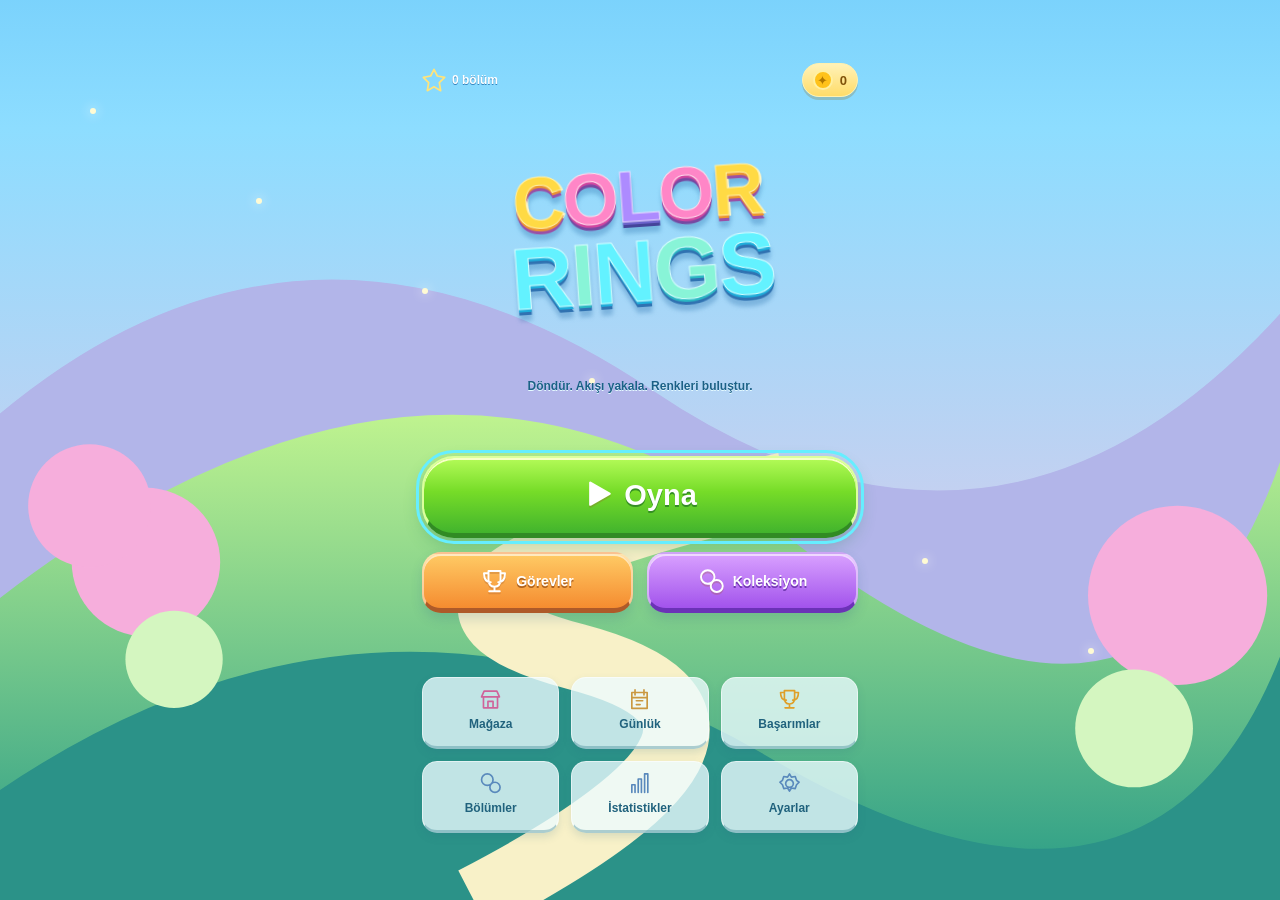
<file: app/src/main/assets/public/index.html>
<!doctype html>
<html lang="tr">
  <head>
    <meta charset="UTF-8" />
    <meta name="viewport" content="width=device-width, initial-scale=1.0, viewport-fit=cover" />
    <meta name="theme-color" content="#eaf7ff" />
    <meta name="description" content="Spin Sort: Color Rings. İç içe halkaları döndür, topları yerçekimiyle kendi renkli kovalarına ulaştır." />
    <link rel="icon" type="image/svg+xml" href="./branding/color-rings-icon.svg" />
    <link rel="apple-touch-icon" href="./branding/icon-192.png" />
    <link rel="manifest" href="./manifest.webmanifest" />
    <style>html,body{margin:0;background:#eaf7ff}#boot-screen{position:fixed;inset:0;z-index:100;display:flex;flex-direction:column;align-items:center;justify-content:center;gap:24px;background:radial-gradient(ellipse at 50% 35%,#fff,#eaf7ff 65%);color:#294d76;font:700 28px system-ui,sans-serif}#boot-screen img{width:124px;height:124px;border-radius:30px;box-shadow:0 12px 28px #294d7626}#boot-screen i{width:30px;height:30px;border:3px solid #bdd6e7;border-top-color:#ff60b5;border-radius:50%;animation:boot-spin 1s linear infinite}@keyframes boot-spin{to{transform:rotate(360deg)}}@media(prefers-reduced-motion:reduce){#boot-screen i{animation:none}}</style>
    <title>Spin Sort · Color Rings</title>
    <script type="module" crossorigin src="./assets/game-CXJEIP8E.js"></script>
    <link rel="modulepreload" crossorigin href="./assets/modulepreload-polyfill-B5Qt9EMX.js">
    <link rel="modulepreload" crossorigin href="./assets/index-D1ZBgHxV.js">
    <link rel="modulepreload" crossorigin href="./assets/definitions-DhhC4SGN.js">
    <link rel="modulepreload" crossorigin href="./assets/platform-CeNH0YCb.js">
  </head>
  <body>
    <div id="boot-screen" role="status"><img src="./branding/color-rings-icon.svg" alt="" /><strong>Color Rings</strong><i aria-hidden="true"></i></div>
    <div id="app"></div>

  </body>
</html>
</file>
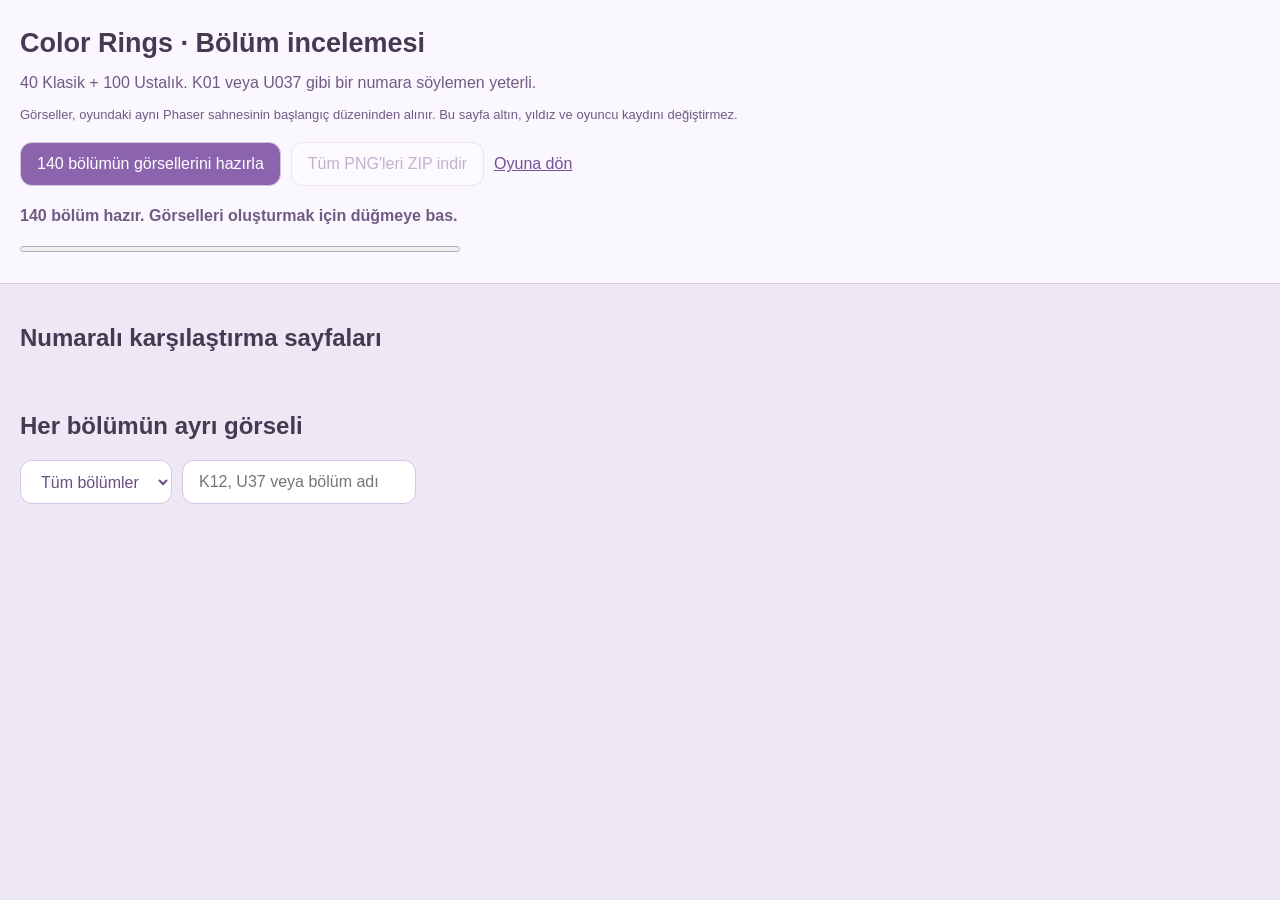
<file: app/src/main/assets/public/review.html>
<!doctype html>
<html lang="tr"><head><meta charset="UTF-8"><meta name="viewport" content="width=device-width, initial-scale=1"><title>Color Rings · 140 Bölüm İncelemesi</title>  <script type="module" crossorigin src="./assets/review-Cl7teogr.js"></script>
  <link rel="modulepreload" crossorigin href="./assets/modulepreload-polyfill-B5Qt9EMX.js">
  <link rel="modulepreload" crossorigin href="./assets/scene-DktMaVXS.js">
  <link rel="stylesheet" crossorigin href="./assets/review-CMmZr1Tz.css">
</head><body><div id="review"></div></body></html>
</file>
<file: app/src/main/assets/public/assets/review-CMmZr1Tz.css>
:root{font-family:Segoe UI,Arial,sans-serif;color:#463951;background:#eee8f5}*{box-sizing:border-box}body{margin:0}header{padding:28px max(20px,calc((100vw - 1260px)/2));background:#faf7ff;border-bottom:1px solid #d9cce6}h1{margin:0 0 10px;font-size:27px}p{line-height:1.7;margin:8px 0;color:#715b83}a{color:#765195}nav,.filters{display:flex;gap:10px;flex-wrap:wrap;align-items:center;margin:16px 0}button,select,input,.download{font:inherit;min-height:44px;padding:10px 16px;border:1px solid #d6c4e5;background:#fff;border-radius:12px;color:#694c80;cursor:pointer}button.primary{background:#8c64ae;color:#fff}button:disabled{opacity:.4;cursor:wait}main{max-width:1300px;margin:auto;padding:20px}#sheets{display:grid;grid-template-columns:repeat(2,minmax(0,1fr));gap:18px;margin:20px 0 40px}figure{margin:0;padding:10px;background:#fff9;border:1px solid #dacbe5;border-radius:16px}figure img{display:block;width:100%;border-radius:8px}figcaption{font-size:14px;font-weight:650;padding:10px 4px}#levels{display:grid;grid-template-columns:repeat(6,minmax(0,1fr));gap:12px}.card{display:flex;flex-direction:column;align-items:center;gap:8px;background:#fff;border-radius:14px;padding:9px;text-decoration:none}.card img{width:100%;display:block;aspect-ratio:9/16;object-fit:contain}.card span{font-size:12px;font-weight:700}.card small{font-size:11px;color:#8c779b}#renderer{position:absolute;left:-10000px;top:0;width:540px;height:790px;pointer-events:none}#status{font-weight:650}progress{width:min(100%,440px);height:12px;accent-color:#9872b5}.hint{font-size:13px}dialog{padding:16px;border:1px solid #d1bde1;border-radius:18px;background:#f9f4ff;max-height:96dvh;max-width:96vw}dialog::backdrop{background:#251c35b3}dialog img{display:block;max-width:90vw;max-height:80dvh;object-fit:contain}dialog nav{justify-content:center;margin-bottom:0}.download{text-decoration:none;display:inline-flex;align-items:center}[hidden]{display:none!important}@media(max-width:700px){#sheets{grid-template-columns:1fr}#levels{grid-template-columns:repeat(3,minmax(0,1fr))}header{padding:20px}h1{font-size:22px}main{padding:12px}}
</file>
